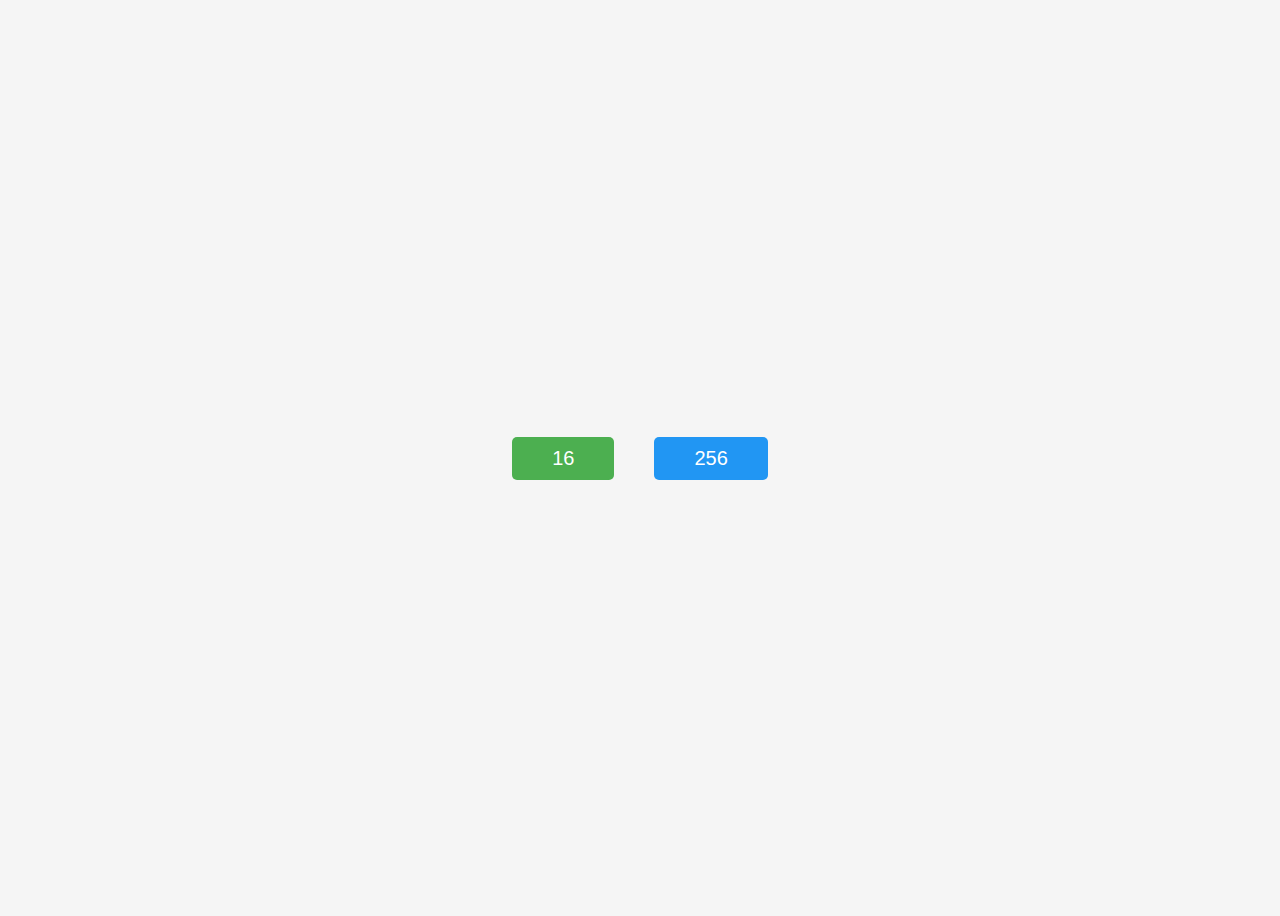
<file: index.html>
<!DOCTYPE html>
<html lang="ja">
<head>
<meta charset="UTF-8">
<title>レベル選択</title>
<style>
  body {
    font-family: 'Arial', sans-serif;
    display: flex;
    justify-content: center;
    align-items: center;
    height: 100vh;
    background-color: #f5f5f5;
  }
  .button {
    font-size: 20px;
    padding: 10px 40px;
    margin: 20px;
    border: none;
    border-radius: 5px;
    cursor: pointer;
    transition: background-color 0.3s, transform 0.3s;
  }
  #button16 {
    background-color: #4CAF50;
    color: white;
  }
  #button256 {
    background-color: #2196F3;
    color: white;
  }
  #button16:hover, #button256:hover {
    background-color: #ffffff;
    color: #000000;
    transform: scale(1.05);
  }
</style>
</head>
<body>

<button id="button16" class="button" onclick="window.location.href='16level.html'">16</button>
<button id="button256" class="button" onclick="window.location.href='256level.html'">256</button>

</body>
</html>
</file>
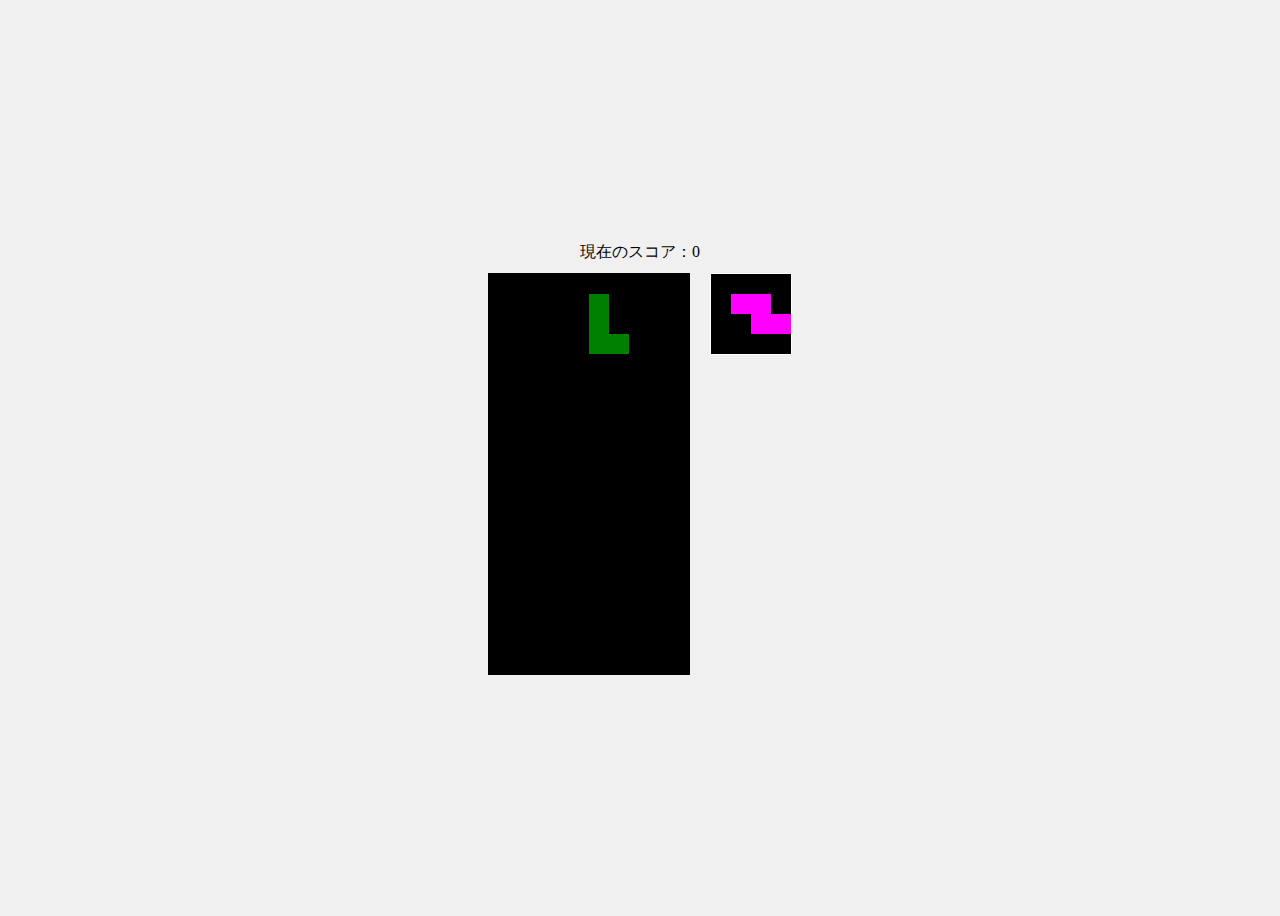
<file: tetris/index.html>
<!DOCTYPE html>
<html>
<head>
    <title>テトリスゲーム</title>
    <link rel="stylesheet" type="text/css" href="style.css">
</head>
<body>
    <div id="score">現在のスコア：0</div>
    <div id="tetris">
        <canvas id="tetrisCanvas" width="200" height="400"></canvas>
        <canvas id="nextPiece" width="80" height="80"></canvas>
    </div>    
    <script src="game.js"></script>
</body>
</html>
</file>
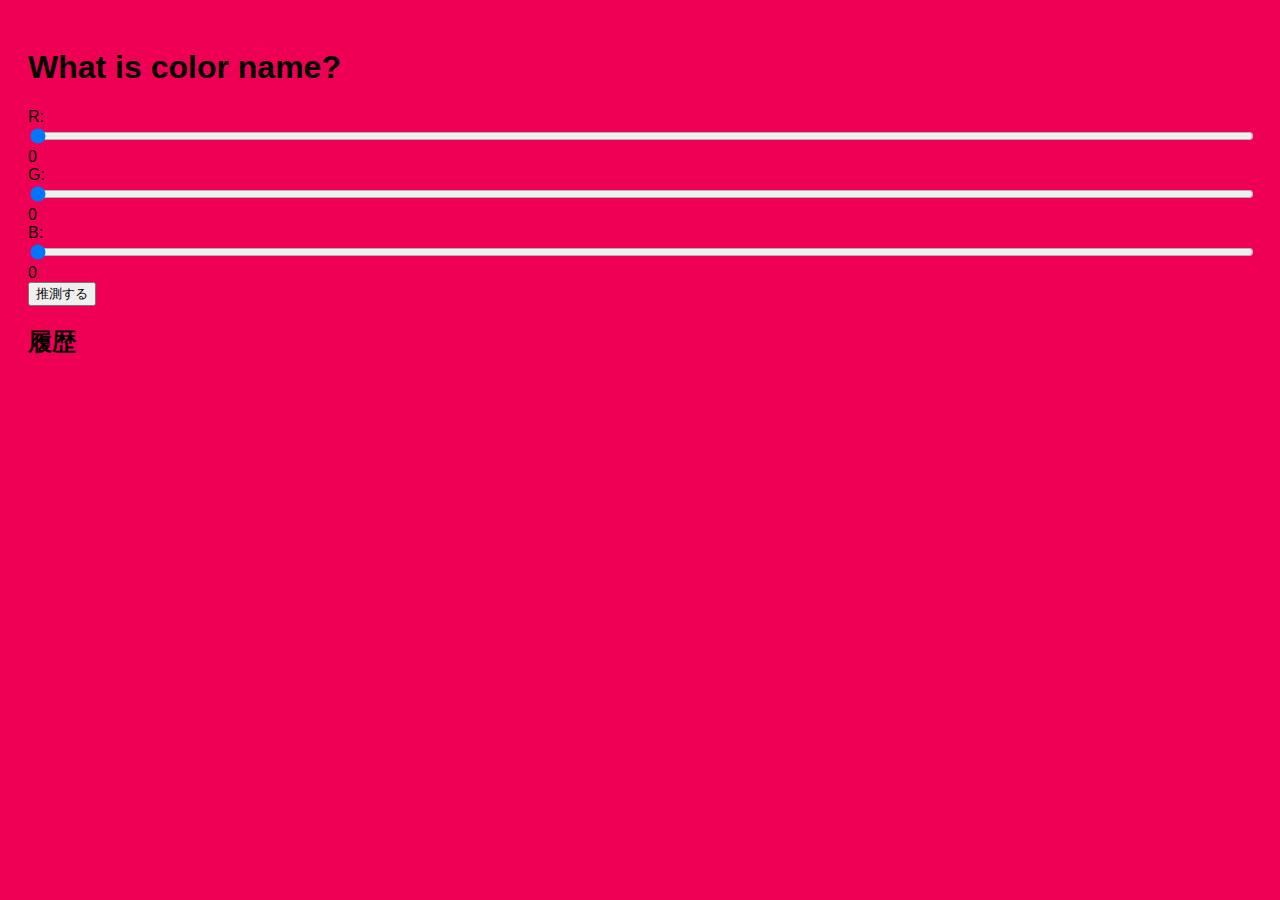
<file: 16level.html>
<!DOCTYPE html>
<html lang="ja">
<head>
    <meta charset="UTF-8">
    <title>What is color name?</title>
    <style>
        /* ここに CSS を挿入 */
        body {
            font-family: Arial, sans-serif;
            padding: 20px;
        }
        .slider {
            width: 100%;
        }
        .color-box {
            height: 50px;
            width: 50px;
            display: inline-block;
            margin-right: 10px;
        }
        #history li {
            list-style-type: none;
            margin-bottom: 5px;
        }
    </style>
</head>
<body>
    <h1>What is color name?</h1>
    <div>
        <label for="redSlider">R: </label>
        <input type="range" id="redSlider" class="slider" min="0" max="15" value="0">
        <span id="redValue">0</span>
    </div>
    <div>
        <label for="greenSlider">G: </label>
        <input type="range" id="greenSlider" class="slider" min="0" max="15" value="0">
        <span id="greenValue">0</span>
    </div>
    <div>
        <label for="blueSlider">B: </label>
        <input type="range" id="blueSlider" class="slider" min="0" max="15" value="0">
        <span id="blueValue">0</span>
    </div>
    <button id="guessButton">推測する</button>
    <h2>履歴</h2>
    <ul id="history"></ul>

    <script>
        // ここに JavaScript を挿入
	// 正解の色を設定
	const correctColor = { r: Math.floor(Math.random() * 16), g: Math.floor(Math.random() * 16), b: Math.floor(Math.random() * 16) };
	// 正解の色を設定する背景色に変換
	function updateBackgroundColor() {
    		const colorString = `#${correctColor.r.toString(16)}${correctColor.g.toString(16)}${correctColor.b.toString(16)}`;
    		document.body.style.backgroundColor = colorString;
	}
	updateBackgroundColor();

	// スライダーの値を更新する
	function updateSliderValue(sliderId, valueId) {
    		const slider = document.getElementById(sliderId);
    		const valueDisplay = document.getElementById(valueId);
    	slider.oninput = function() {
        	valueDisplay.innerText = parseInt(this.value).toString(16).toUpperCase();
    	}
	}
	updateSliderValue('redSlider', 'redValue');
	updateSliderValue('greenSlider', 'greenValue');
	updateSliderValue('blueSlider', 'blueValue');

	// 推測を処理する
	document.getElementById('guessButton').onclick = function() {
	const r = parseInt(document.getElementById('redSlider').value);
    	const g = parseInt(document.getElementById('greenSlider').value);
    	const b = parseInt(document.getElementById('blueSlider').value);
    	const similarity = calculateSimilarity({r, g, b}, correctColor);
    	updateHistory(r, g, b, similarity);

	    if (similarity === 100) {
        	alert('正解！');
    		}
	};

	// 類似度を計算する
	function calculateSimilarity(inputColor, correctColor) {
    		const similarity = 100 - (Math.abs(inputColor.r - correctColor.r) + Math.abs(inputColor.g - correctColor.g) + Math.abs(inputColor.b - correctColor.b)) * (100 / (16 * 3));
    		return Math.floor(similarity);
	}

	// 履歴に推測を追加する
	function updateHistory(r, g, b, similarity) {
    		const historyList = document.getElementById('history');
    		const entry = document.createElement('li');
    		entry.innerHTML = `<div class="color-box" style="background-color: #${r.toString(16)}${g.toString(16)}${b.toString(16)}"></div> R:${r.toString(16)} G:${g.toString(16)} B:${b.toString(16)} - 類似率: ${similarity}%`;
    		historyList.insertBefore(entry, historyList.firstChild); // 新しい履歴を上に追加
	}

    </script>
</body>
</html>
</file>
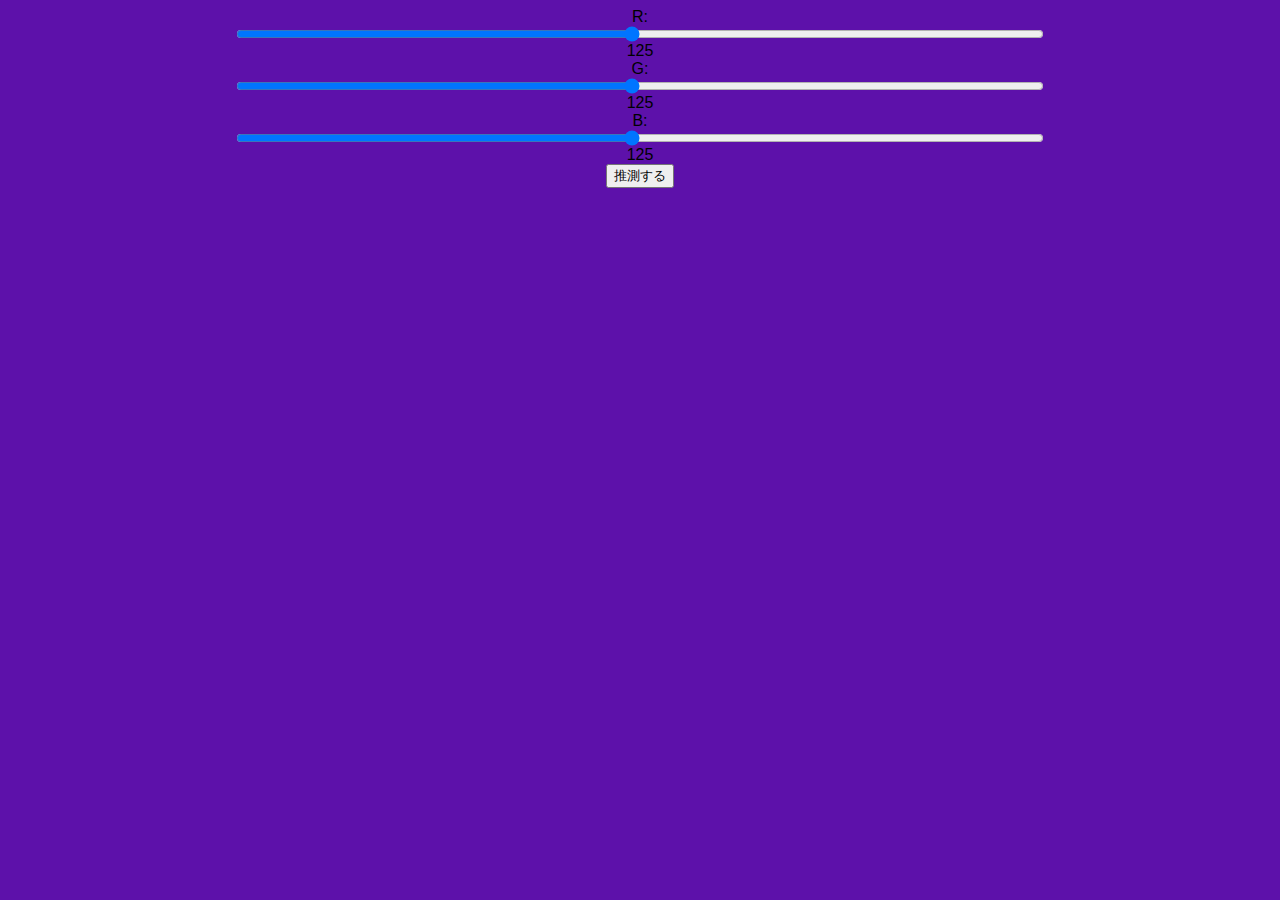
<file: 256level.html>
<!DOCTYPE html>
<html lang="ja">
<head>
<meta charset="UTF-8">
<title>What is color name</title>
<style>
    body {
        text-align: center;
        font-family: Arial, sans-serif;
    }
    .slider-container {
        width: 80%;
        margin: auto;
    }
    .color-slider {
        width: 80%;
        margin: 0 auto;
	display: block;
    }
    .color-box {
        width: 50px;
        height: 50px;
        display: inline-block;
        margin: 5px;
    }
    #history {
        margin-top: 20px;
    }
</style>
</head>
<body>
    <div class="slider-container">
        R: <input type="range" min="0" max="255" value="125" id="r-slider" class="color-slider"><span id="r-value">125</span><br>
        G: <input type="range" min="0" max="255" value="125" id="g-slider" class="color-slider"><span id="g-value">125</span><br>
        B: <input type="range" min="0" max="255" value="125" id="b-slider" class="color-slider"><span id="b-value">125</span>
    </div>
    <button id="guessButton">推測する</button>
    <div id="history"></div>

<script>
    const randomColor = () => Math.floor(Math.random() * 256);
    let correctR = randomColor(), correctG = randomColor(), correctB = randomColor();
    document.body.style.backgroundColor = `rgb(${correctR}, ${correctG}, ${correctB})`;

    const sliders = ['r', 'g', 'b'];
    let guessCount = 0;

    sliders.forEach((color) => {
        const slider = document.getElementById(`${color}-slider`);
        const output = document.getElementById(`${color}-value`);
        output.innerHTML = slider.value;
        slider.oninput = function() {
            output.innerHTML = this.value;
        }
    });

    document.getElementById('guessButton').onclick = () => {
        guessCount++;
        const r = parseInt(document.getElementById('r-slider').value);
        const g = parseInt(document.getElementById('g-slider').value);
        const b = parseInt(document.getElementById('b-slider').value);
        const similarity = calculateSimilarity(r, g, b);

        const historyElement = document.getElementById('history');
        const attempt = document.createElement('div');
        attempt.innerHTML = `<div class="color-box" style="background-color: rgb(${r},${g},${b});"></div> RGB(${r}, ${g}, ${b}) - 類似率: ${similarity}% - 試行回数: ${guessCount}`;
        historyElement.insertBefore(attempt, historyElement.firstChild);

        if (similarity === 100) {
		alert('正解！');
        }
    };

    function calculateSimilarity(r, g, b) {
        const rDiff = Math.abs(r - correctR);
        const gDiff = Math.abs(g - correctG);
        const bDiff = Math.abs(b - correctB);
        const diff = (rDiff + gDiff + bDiff) / (3 * 255);
        return Math.round((1 - diff) * 100);
    }
</script>
</body>
</html>
</file>
<file: tetris/style.css>
body {
    display: flex;
    flex-direction: column; /* 子要素を縦に並べる */
    justify-content: center;
    align-items: center;
    height: 100vh;
    background-color: #f0f0f0;
    overflow: hidden;
}

canvas {
    border: 1px solid #000;
}

#score, #tetris {
    width: 100%; /* 幅を指定 */
    text-align: center; /* テキストを中央揃えに */
}

#score {
    background-color: #f0f0f0; /* スコア表示部分の背景色 */
    margin-bottom: 10px; /* 下のdivとの間隔 */
}

#tetris {
    display: flex; /* flexboxにする */
    justify-content: center; /* 中央揃え */
    align-items: start; /* 子要素を上端に揃える */
    gap: 20px; /* canvas間の間隔を設定 */
}

/* #nextPieceのposition: fixed;を削除し、必要なスタイルを調整 */
#nextPiece {
    border: 1px solid #FFF; /* 枠を白色で表示 */
    background-color: #000; /* 背景色を黒に設定 */
}
</file>
